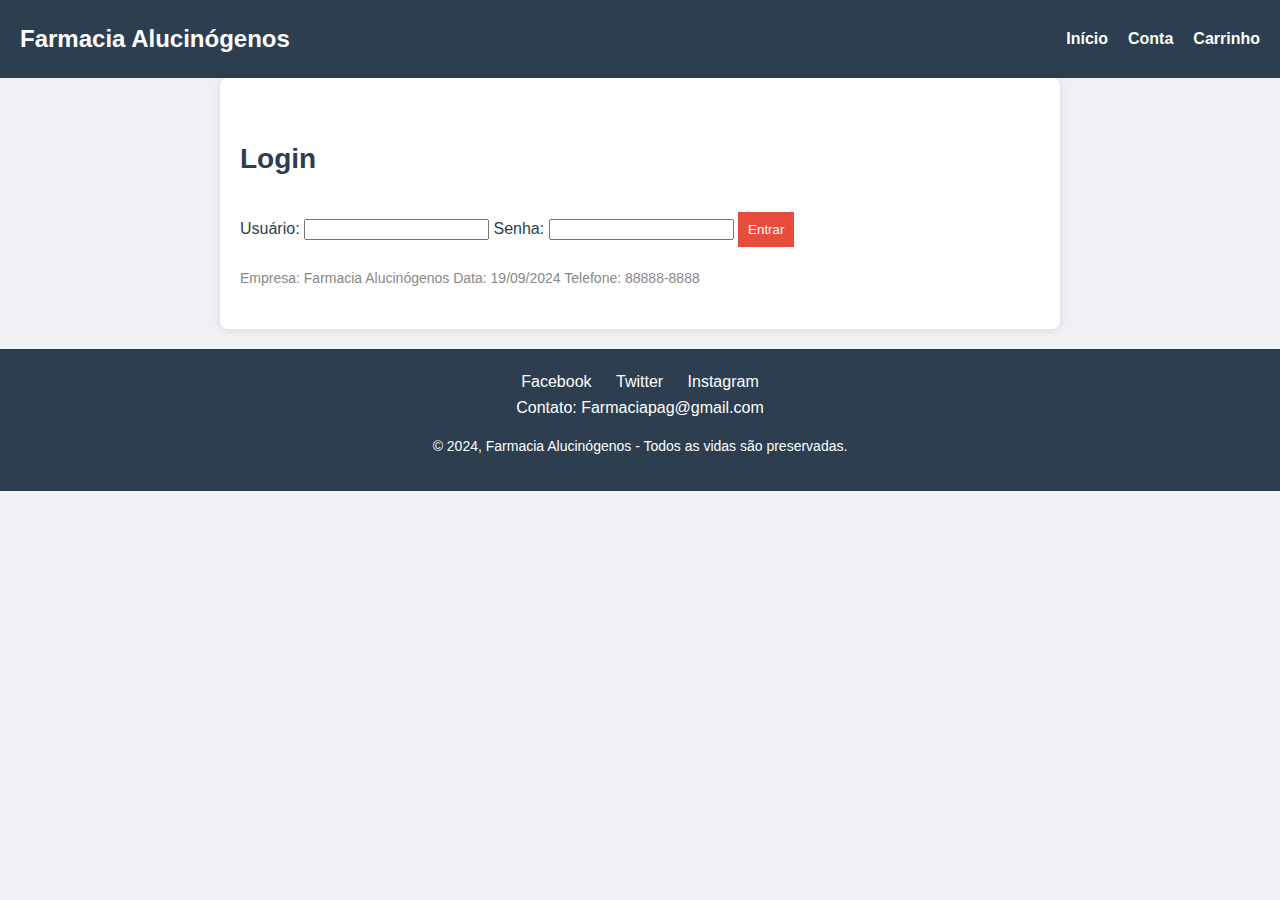
<file: Projeto android/index.html>
<!DOCTYPE html>
<html lang="pt-BR">
<head>
    <meta charset="UTF-8">
    <meta name="viewport" content="width=device-width, initial-scale=1.0">
    <title>Farmacia Alucinógenos - Login</title>
    <link rel="stylesheet" href="image\favoicon.ico" type="image/x-icon">
    <link rel="stylesheet" href="style\styles.css"> 
</head>
<body>
    <header>
        <div class="logo">Farmacia Alucinógenos</div>
        <nav>
            <ul>
                <li><a href="index2.html" >Início</a></li>
                <li><a href="index.html">Conta</a></li>
                <li><a href="index3.html">Carrinho</a></li>
            </ul>
        </nav>
    </header>

    <main>
        <h1>Login</h1>
        <form id="loginForm">
            <label for="username">Usuário:</label>
            <input type="text" id="username" name="username" required>
            
            <label for="password">Senha:</label>
            <input type="password" id="password" name="password" required>
            
            <button type="submit">Entrar</button>
            
            <p id="loginMessage"></p> 
        </form>

        <div class="info">
            <span>Empresa: Farmacia Alucinógenos</span>
            <span>Data: 19/09/2024</span>
            <span>Telefone: 88888-8888</span>
        </div>
    </main>

    <footer>
        <div class="social">
            <a href="#">Facebook</a>  
            <a href="#">Twitter</a>  
            <a href="#">Instagram</a>
        </div>
        <div class="contact">
            <p>Contato: Farmaciapag@gmail.com</p>
        </div>
        <div class="copyright">
            <p>&copy; 2024, Farmacia Alucinógenos - Todos as vidas são preservadas.</p>
        </div>
    </footer>
    
    
    <script src="script/script.js"></script>

</body>
</html>
</file>
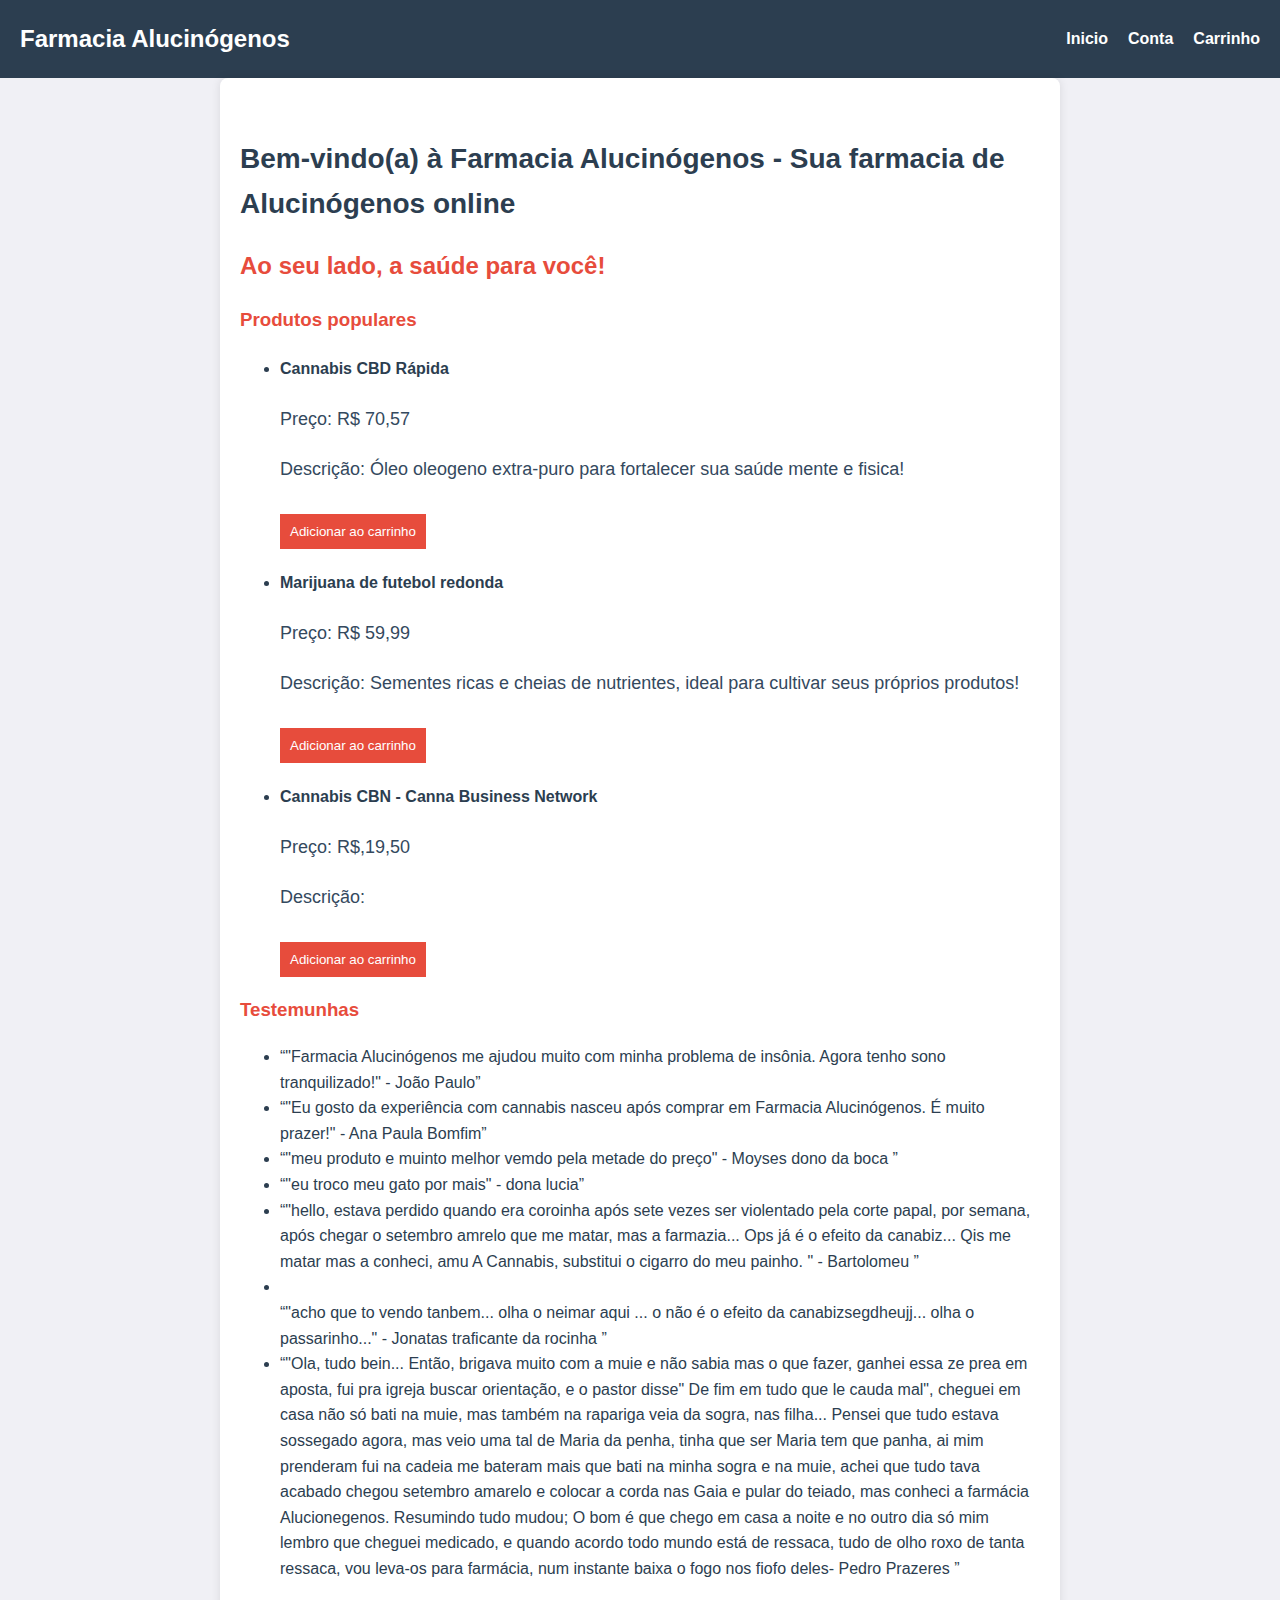
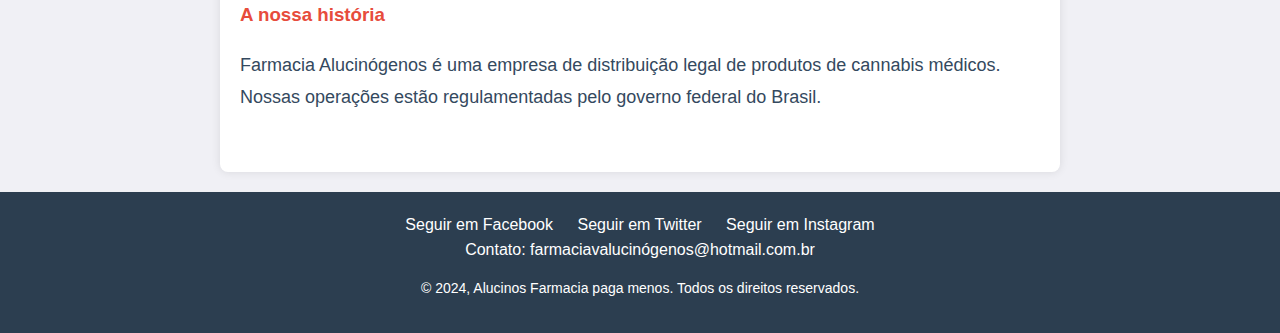
<file: Projeto android/index2.html>
<!DOCTYPE html>
    <html lang="pt-BR">
    <head>
        <meta charset="UTF-8" /> 
        <meta name="viewport" content="width=device-width, initial-scale=1.0"/>
        <title>Farmacia Alucinógenos - Medicos</title>
        <link rel="stylesheet" type="text/css" href="image\favoicon.ico"/>
        <link rel="stylesheet" type="text/css" href="style\styles.css"/>
    </head>
    
    <body>
        <header>
            <div class="logo">Farmacia Alucinógenos</div>
            <nav>
                <ul>
                    <li>
                        <a href="index2.html" >Inicio</a></li>
                    <li>
                        <a href="index.html" >Conta</a></li>
                    <li><a href="index3.html" >Carrinho</a></li>
                </ul>
            </nav>
        </header>
    
        <main>
            <div id="message" class="message"></div>
            <h1>Bem-vindo(a) à Farmacia Alucinógenos - Sua farmacia de Alucinógenos online</h1>
            <h2>Ao seu lado, a saúde para você!</h2>
            
            <section id="products">
                <h3>Produtos populares</h3>
                <ul>
                    <li>
                        <h4>Cannabis CBD Rápida</h4>
                        <p>Preço: R$ 70,57</p>
                        <p>Descrição: Óleo oleogeno extra-puro para fortalecer sua saúde mente e fisica!</p>
                        <button class="addToCartButton">Adicionar ao carrinho</button>
                    </li>
                    <li>
                        <h4>Marijuana de futebol redonda</h4>
                        <p>Preço: R$ 59,99</p>
                        <p>Descrição: Sementes ricas e cheias de nutrientes, ideal para cultivar seus próprios produtos!</p>
                        <button class="addToCartButton">Adicionar ao carrinho</button>
                    </li>
                    <li>
                        <h4>Cannabis CBN - Canna Business Network</h4> 
                        <p>Preço: R$,19,50</p> 
                        <p>Descrição:</p> 
                        <button class="addToCartButton">Adicionar ao carrinho</button>
                    </li>
                </ul>
            </section>
    
            <section id="testimonial">
                <h3>Testemunhas</h3>
                <ul>
                    <li>
                        <q>"Farmacia Alucinógenos me ajudou muito com minha problema de insônia. Agora tenho sono tranquilizado!" - João Paulo</q>
                    </li>
                    <li>
                        <q>"Eu gosto da experiência com cannabis nasceu após comprar em Farmacia Alucinógenos. É muito prazer!" - Ana Paula Bomfim</q>
                    </li>
                    <li>
                        <q>"meu produto e muinto melhor vemdo pela metade do preço" - Moyses dono da boca </q>
                    </li>
                    <li>
                        <q>"eu troco meu gato por mais" - dona lucia</q>
                    </li>
                    <li>
                        <q>"hello, estava perdido quando era coroinha  após sete vezes ser violentado pela corte papal, por semana, após chegar o setembro amrelo que me matar, mas a farmazia... Ops já é o efeito da canabiz... Qis me matar mas a conheci, amu A Cannabis, substitui o cigarro do meu painho. " - Bartolomeu </q>
                    </li>
                    <li></li>
                        <q>"acho que to vendo tanbem... olha o neimar aqui ... o não é o efeito da canabizsegdheujj... olha o passarinho..." - Jonatas traficante da rocinha </q>
                    </li>
                    <li>
                        <q>"Ola, tudo bein... Então, brigava muito com a muie e não sabia mas o que fazer, ganhei essa ze prea em aposta, fui pra igreja buscar orientação, e o pastor disse" De fim em tudo que le cauda mal", cheguei em casa  não só bati na muie, mas também na rapariga veia da sogra, nas filha... Pensei que tudo estava sossegado agora, mas veio uma tal de Maria da penha, tinha que ser Maria tem que panha, ai mim prenderam fui na cadeia me bateram mais que bati na minha sogra e na muie, achei que tudo tava acabado chegou setembro amarelo e colocar a corda nas Gaia e pular do teiado, mas conheci a farmácia Alucionegenos. Resumindo tudo mudou; O bom é que chego em casa a noite e no outro dia  só mim lembro que cheguei medicado, e quando acordo todo mundo está de ressaca, tudo de olho roxo de tanta ressaca, vou leva-os para farmácia, num instante baixa o fogo nos fiofo deles-  Pedro Prazeres  </q>
                    </li>
                </ul>
            </section>
    
            <section id="aboutUs">
                <h3>A nossa história</h3>
                <p>Farmacia Alucinógenos é uma empresa de distribuição legal de produtos de cannabis médicos. Nossas operações estão regulamentadas pelo governo federal do Brasil.</p>
            </section>
        </main>
    
        <footer>
            <div class="social">
                <a href="#" target="_blank">Seguir em Facebook</a>
                <a href="#" target="_blank">Seguir em Twitter</a>
                <a href="#" target="_blank">Seguir em Instagram</a>  
            </div>
    
            <div class="contact">
                <p>Contato: farmaciavalucinógenos@hotmail.com.br</p>  
            </div>
    
            <div class="copyright">
                <p>&copy; 2024, Alucinos Farmacia paga menos. Todos os direitos reservados.</p>  
            </div>
        
        </footer>
        <script src="script\script.js"></script>
    </body>
    </html>
</file>
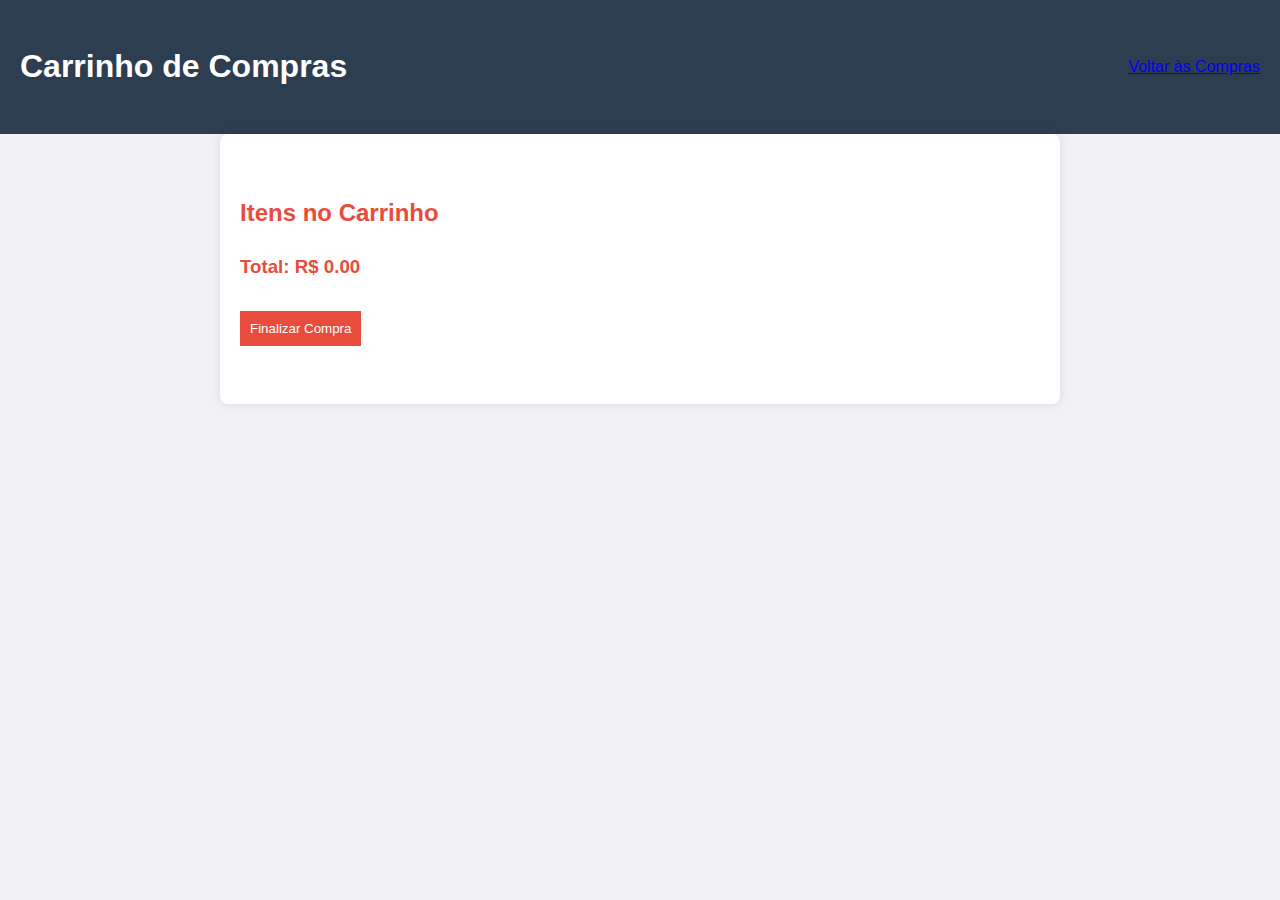
<file: Projeto android/index3.html>
<!DOCTYPE html>
<html lang="pt-BR">
<head>
    <meta charset="UTF-8">
    <meta name="viewport" content="width=device-width, initial-scale=1.0">
    <title>Carrinho - Farmácia Alucinógenos</title>
    <link rel="stylesheet" href="style\styles.css">
</head>
<body>
    <header>
        <h1>Carrinho de Compras</h1>
        <nav>
            <a href="index2.html">Voltar às Compras</a>
        </nav>
    </header>

    <main>
        <h2>Itens no Carrinho</h2>
        <div id="cartItems"></div>
        <h3>Total: R$ <span id="ProductPrice">0.00</span></h3>

        <button onclick="checkout()">Finalizar Compra</button>
        <p id="checkoutMessage"></p>
    </main>

    <script src="script\script.js"></script>
</body>
</html>
</file>
